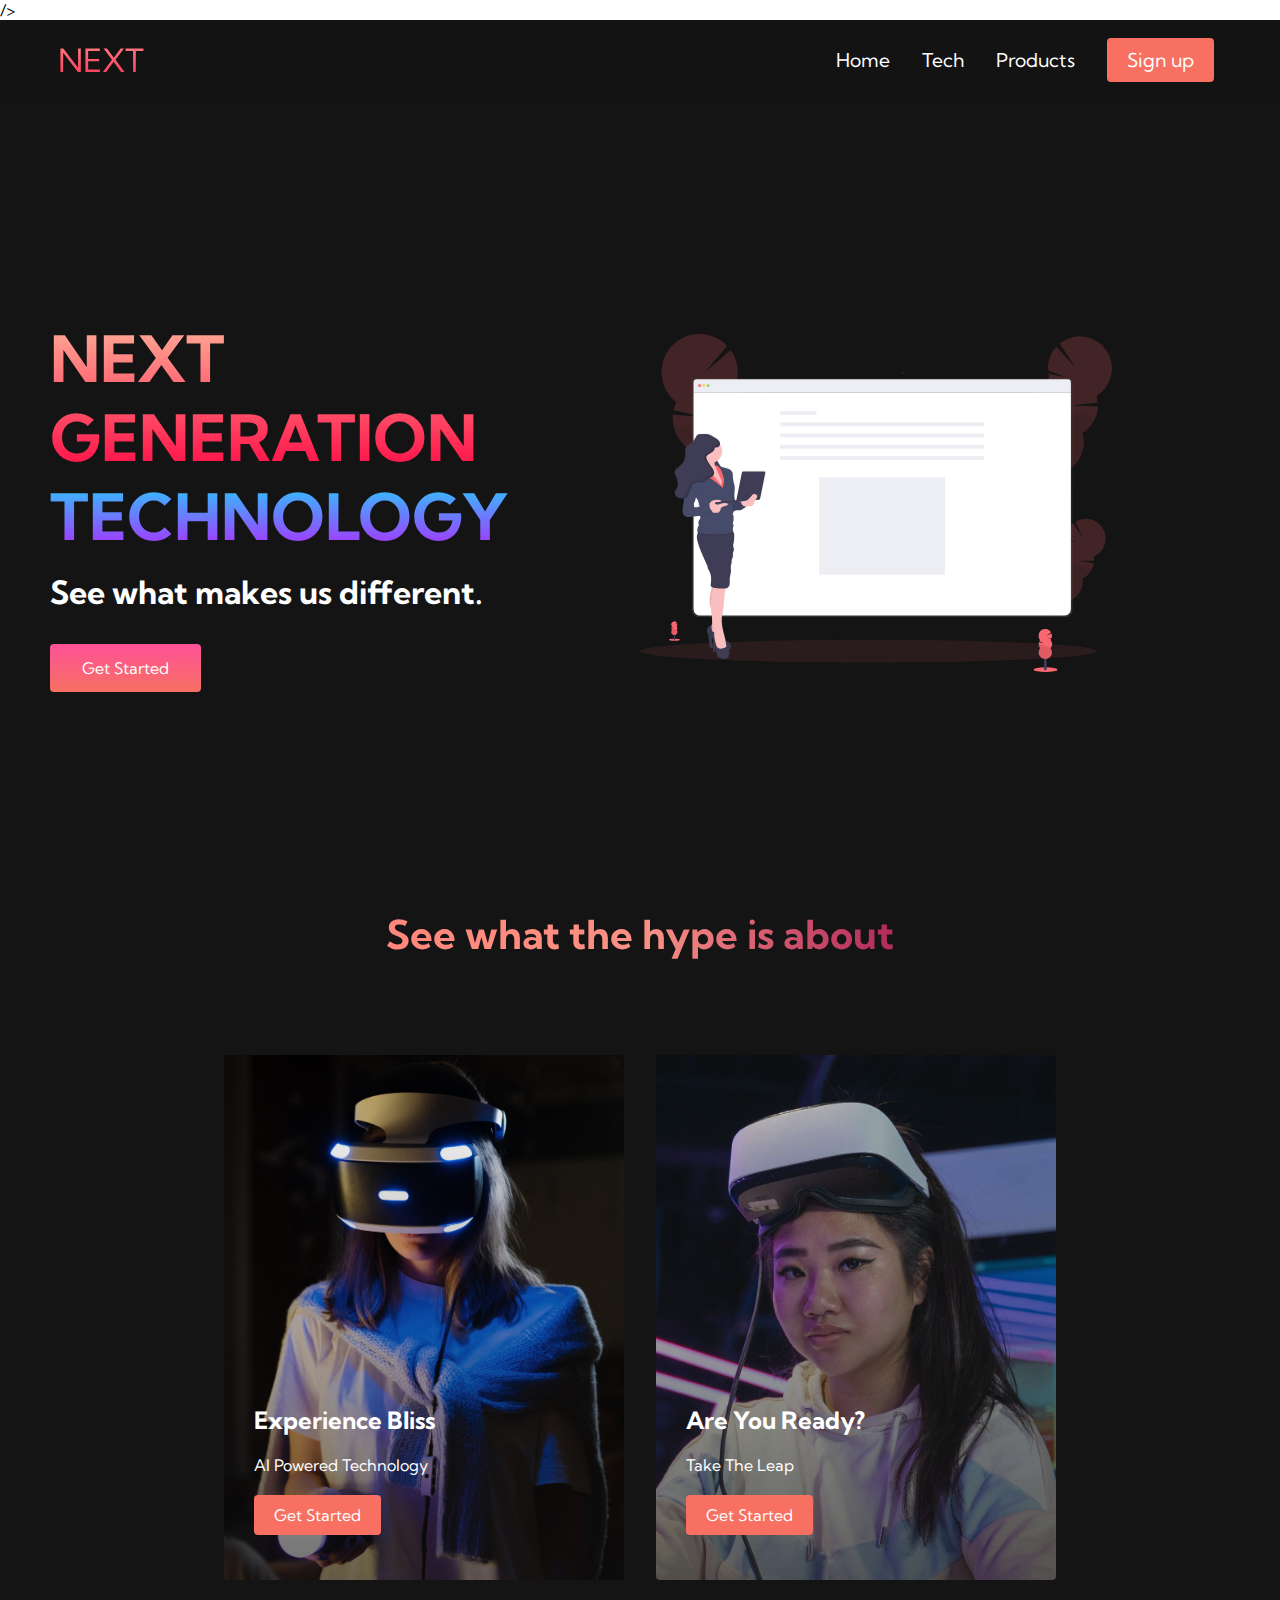
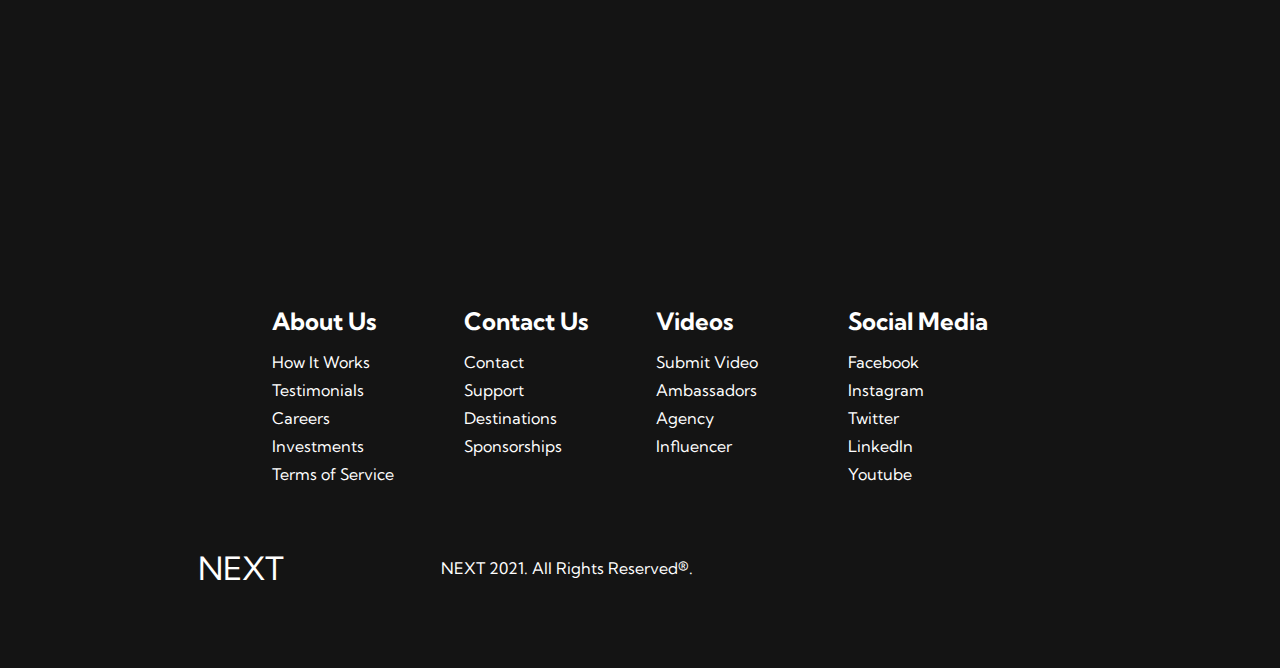
<file: index.html>
<!DOCTYPE html>
<html lang="en">
  <head>
    <meta charset="UTF-8" />
    <meta http-equiv="X-UA-Compatible" content="IE=edge" />
    <meta name="viewport" content="width=device-width, initial-scale=1.0" />
    <title>NEXT Website</title>
    <link rel="stylesheet" href="styles.css" />
    <link
      rel="stylesheet"
      href="https://use.fontawesome.com/releases/v5.15.2/css/all.css"
      integrity="sha384-vSIIfh2YWi9wW0r9iZe7RJPrKwp6bG+s9QZMoITbCckVJqGCCRhc+ccxNcdpHuYu"
      crossorigin="anonymous"
      <link
      rel="preconnect"
      href="https://fonts.gstatic.com"
    />
    <link
      href="https://fonts.googleapis.com/css2?family=Kumbh+Sans:wght@400;700&display=swap"
      rel="stylesheet"
    />

    />
  </head>
  <body>
    <!-- NavBar Section -->
    <nav class="navbar">
      <div class="navbar__container">
        <a href="/" id="navbar__logo"> <i class="fas fa-gem"></i> NEXT</a>
        <div class="navbar__toggle" id="mobile-menu">
          <span class="bar"></span>
          <span class="bar"></span>
          <span class="bar"></span>
        </div>
        <ul class="navbar__menu">
          <li class="navbar__item">
            <a href="/" class="navbar__links"> Home </a>
          </li>
          <li class="navbar__item">
            <a href="/tech.html" class="navbar__links"> Tech </a>
          </li>
          <li class="navbar__item">
            <a href="/products.html" class="navbar__links"> Products </a>
          </li>
          <li class="navbar__btn">
            <a href="/" class="button"> Sign up </a>
          </li>
        </ul>
      </div>
    </nav>

    <!-- Hero Section -->
    <div class="main">
      <div class="main__container">
        <div class="main__content">
          <h1>NEXT GENERATION</h1>
          <h2>TECHNOLOGY</h2>
          <p>See what makes us different.</p>
          <button class="main__btn"><a href="/">Get Started </a></button>
        </div>
        <div class="main__image--container">
          <img src="images/pic1.svg" alt="pic" id="main__img" />
        </div>
      </div>
    </div>

    <!-- Services -->
    <div class="services">
      <h1>See what the hype is about</h1>
      <div class="services__container">
        <div class="services__card">
          <h2>Experience Bliss</h2>
          <p>AI Powered Technology</p>
          <button>Get Started</button>
        </div>
        <div class="services__card">
          <h2>Are You Ready?</h2>
          <p>Take The Leap</p>
          <button>Get Started</button>
        </div>
      </div>
    </div>

    <!-- Footer Section -->
    <div class="footer__container">
      <div class="footer__links">
        <div class="footer__link--wrapper">
          <div class="footer__link--items">
            <h2>About Us</h2>
            <a href="/sign__up">How It Works</a>
            <a href="/">Testimonials</a>
            <a href="/">Careers</a>
            <a href="/">Investments</a>
            <a href="/">Terms of Service</a>
          </div>
          <div class="footer__link--items">
            <h2>Contact Us</h2>
            <a href="/">Contact</a>
            <a href="/">Support</a>
            <a href="/">Destinations</a>
            <a href="/">Sponsorships</a>
          </div>
        </div>
        <div class="footer__link--wrapper">
          <div class="footer__link--items">
            <h2>Videos</h2>
            <a href="/">Submit Video</a>
            <a href="/">Ambassadors</a>
            <a href="/">Agency</a>
            <a href="/">Influencer</a>
          </div>
          <div class="footer__link--items">
            <h2>Social Media</h2>
            <a href="/">Facebook</a>
            <a href="/">Instagram</a>
            <a href="/">Twitter</a>
            <a href="/">LinkedIn</a>
            <a href="/">Youtube</a>
          </div>
        </div>
      </div>
      <div class="social__media">
        <div class="social__media--wrap">
          <div class="footer__logo">
            <a href="/" id="footer__logo"><i class="fas fa-gem"></i>NEXT</a>
          </div>
          <p class="website__rights">NEXT 2021. All Rights Reserved®.</p>
          <div class="social__icons">
            <a href="/" class="social__icon--link" target="_blank"><i class="fab fa-facebook"></i></a>
            <a href="/" class="social__icon--link" target="_blank"><i class="fab fa-instagram"></i></a>
            <a href="/" class="social__icon--link" target="_blank"><i class="fab fa-twitter"></i></a>
            <a href="/" class="social__icon--link" target="_blank"><i class="fab fa-linkedin"></i></a>
            <a href="/" class="social__icon--link" target="_blank"><i class="fab fa-youtube"></i></a>
            </div>
          </div>
        </div>
      </div>
    </div>

    <script src="app.js"></script>
  </body>
</html>
</file>
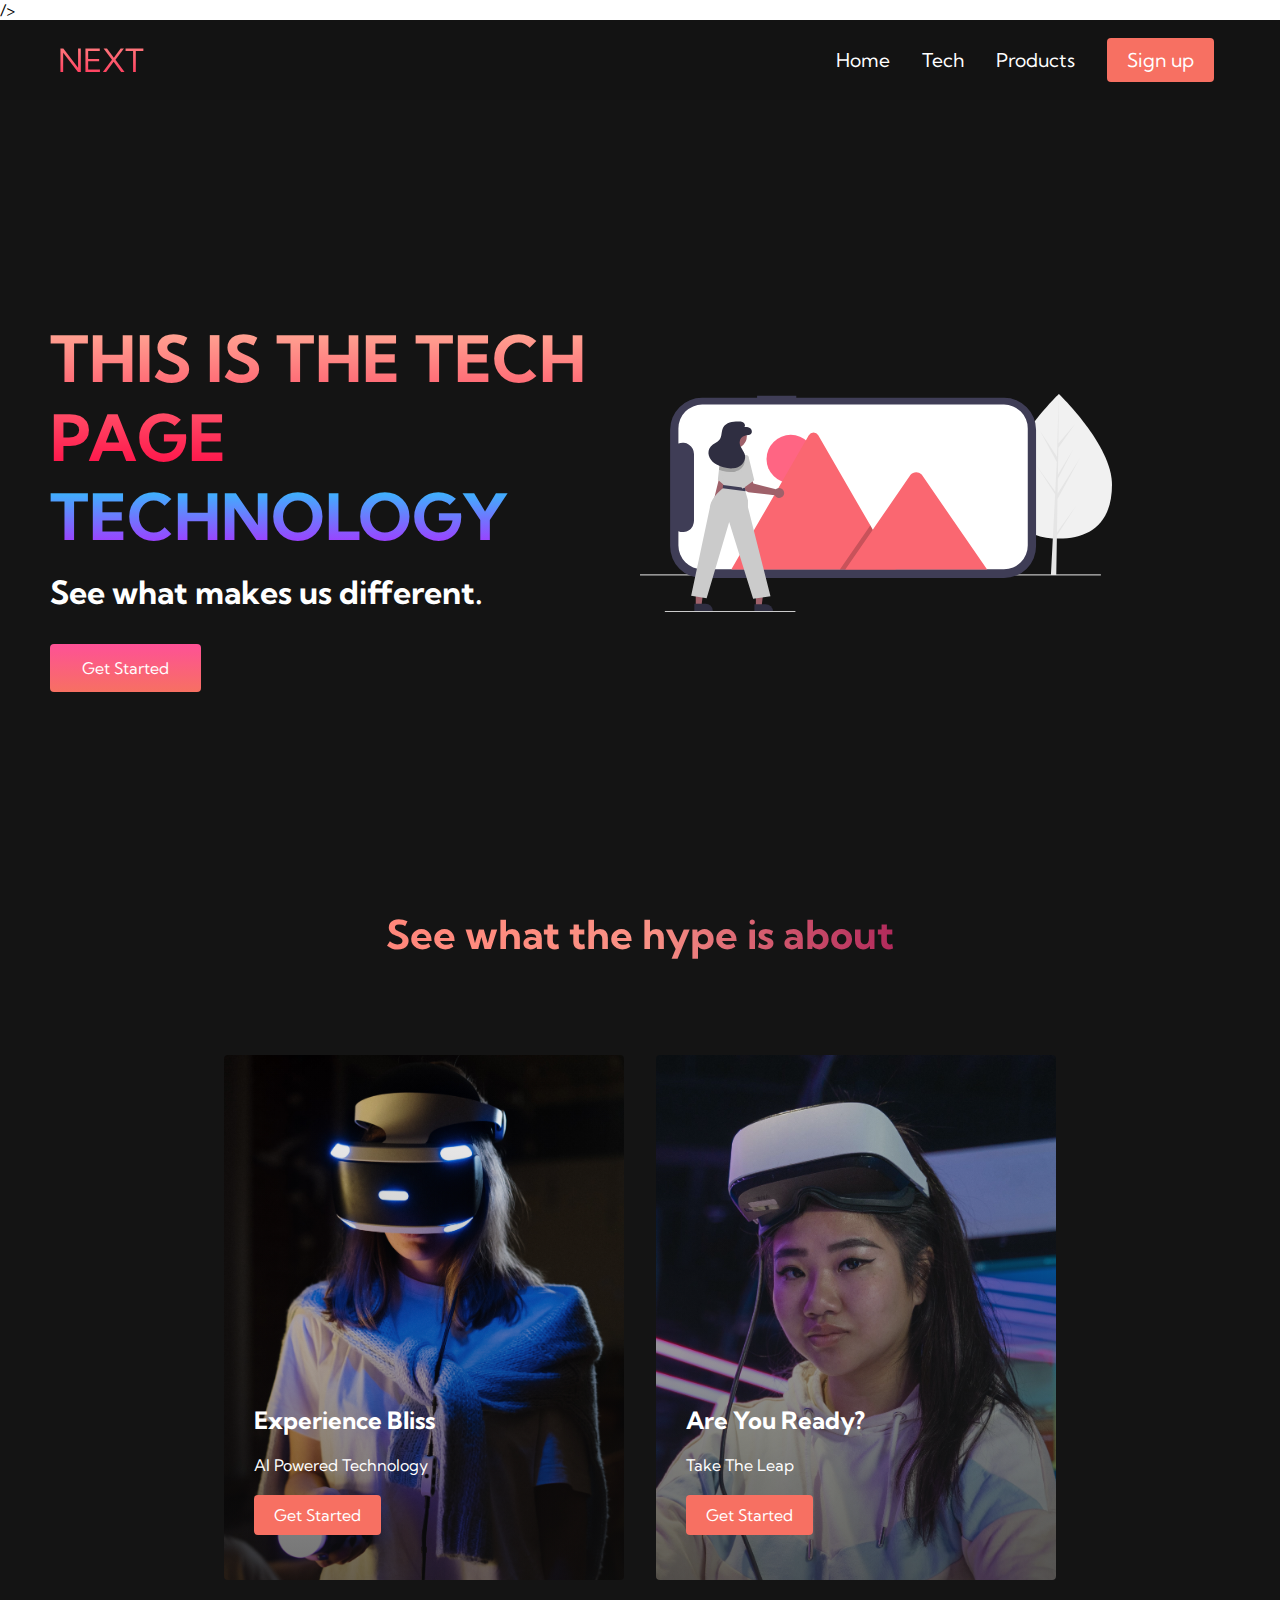
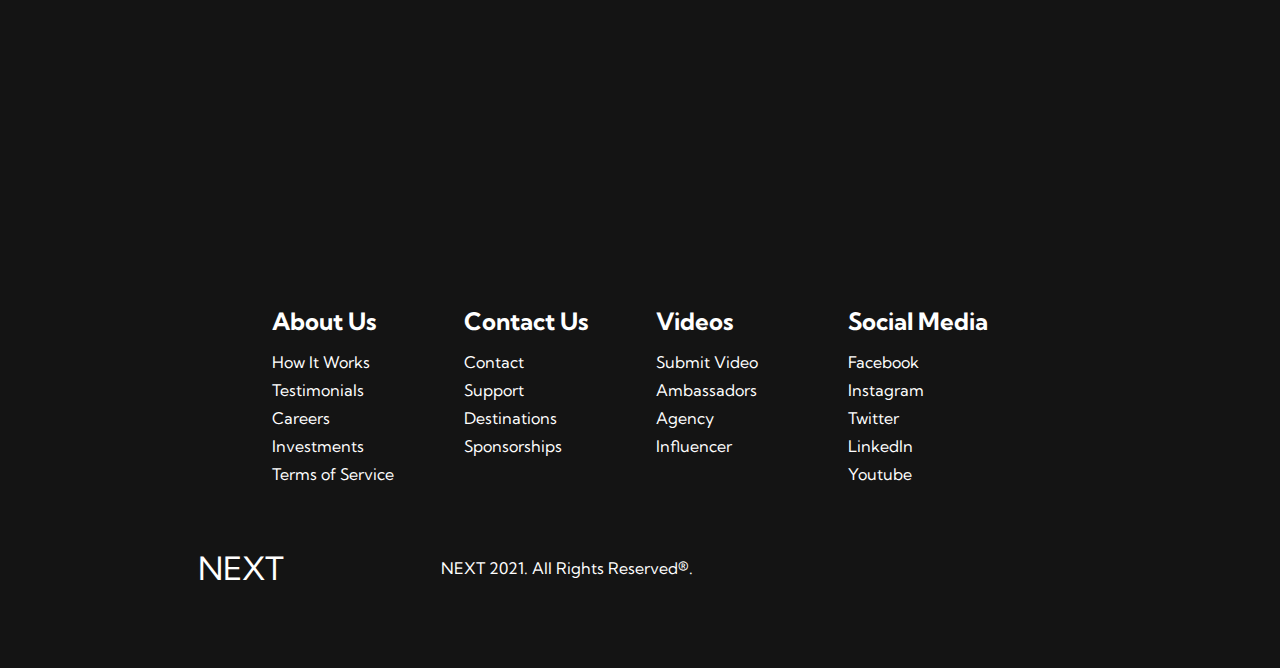
<file: tech.html>
<!DOCTYPE html>
<html lang="en">
  <head>
    <meta charset="UTF-8" />
    <meta http-equiv="X-UA-Compatible" content="IE=edge" />
    <meta name="viewport" content="width=device-width, initial-scale=1.0" />
    <title>NEXT Website</title>
    <link rel="stylesheet" href="styles.css" />
    <link
      rel="stylesheet"
      href="https://use.fontawesome.com/releases/v5.15.2/css/all.css"
      integrity="sha384-vSIIfh2YWi9wW0r9iZe7RJPrKwp6bG+s9QZMoITbCckVJqGCCRhc+ccxNcdpHuYu"
      crossorigin="anonymous"
      <link
      rel="preconnect"
      href="https://fonts.gstatic.com"
    />
    <link
      href="https://fonts.googleapis.com/css2?family=Kumbh+Sans:wght@400;700&display=swap"
      rel="stylesheet"
    />

    />
  </head>
  <body>
    <!-- NavBar Section -->
    <nav class="navbar">
      <div class="navbar__container">
        <a href="/" id="navbar__logo"> <i class="fas fa-gem"></i> NEXT</a>
        <div class="navbar__toggle" id="mobile-menu">
          <span class="bar"></span>
          <span class="bar"></span>
          <span class="bar"></span>
        </div>
        <ul class="navbar__menu">
          <li class="navbar__item">
            <a href="/" class="navbar__links"> Home </a>
          </li>
          <li class="navbar__item">
            <a href="/tech.html" class="navbar__links"> Tech </a>
          </li>
          <li class="navbar__item">
            <a href="/products.html" class="navbar__links"> Products </a>
          </li>
          <li class="navbar__btn">
            <a href="/" class="button"> Sign up </a>
          </li>
        </ul>
      </div>
    </nav>

    <!-- Hero Section -->
    <div class="main">
      <div class="main__container">
        <div class="main__content">
          <h1>THIS IS THE TECH PAGE</h1>
          <h2>TECHNOLOGY</h2>
          <p>See what makes us different.</p>
          <button class="main__btn"><a href="/">Get Started </a></button>
        </div>
        <div class="main__image--container">
          <img src="images/pic2.svg" alt="pic2.svg" id="main__img" />
        </div>
      </div>
    </div>

    <!-- Services -->
    <div class="services">
      <h1>See what the hype is about</h1>
      <div class="services__container">
        <div class="services__card">
          <h2>Experience Bliss</h2>
          <p>AI Powered Technology</p>
          <button>Get Started</button>
        </div>
        <div class="services__card">
          <h2>Are You Ready?</h2>
          <p>Take The Leap</p>
          <button>Get Started</button>
        </div>
      </div>
    </div>

    <!-- Footer Section -->
    <div class="footer__container">
      <div class="footer__links">
        <div class="footer__link--wrapper">
          <div class="footer__link--items">
            <h2>About Us</h2>
            <a href="/sign__up">How It Works</a>
            <a href="/">Testimonials</a>
            <a href="/">Careers</a>
            <a href="/">Investments</a>
            <a href="/">Terms of Service</a>
          </div>
          <div class="footer__link--items">
            <h2>Contact Us</h2>
            <a href="/">Contact</a>
            <a href="/">Support</a>
            <a href="/">Destinations</a>
            <a href="/">Sponsorships</a>
          </div>
        </div>
        <div class="footer__link--wrapper">
          <div class="footer__link--items">
            <h2>Videos</h2>
            <a href="/">Submit Video</a>
            <a href="/">Ambassadors</a>
            <a href="/">Agency</a>
            <a href="/">Influencer</a>
          </div>
          <div class="footer__link--items">
            <h2>Social Media</h2>
            <a href="/">Facebook</a>
            <a href="/">Instagram</a>
            <a href="/">Twitter</a>
            <a href="/">LinkedIn</a>
            <a href="/">Youtube</a>
          </div>
        </div>
      </div>
      <div class="social__media">
        <div class="social__media--wrap">
          <div class="footer__logo">
            <a href="/" id="footer__logo"><i class="fas fa-gem"></i>NEXT</a>
          </div>
          <p class="website__rights">NEXT 2021. All Rights Reserved®.</p>
          <div class="social__icons">
            <a href="/" class="social__icon--link" target="_blank"><i class="fab fa-facebook"></i></a>
            <a href="/" class="social__icon--link" target="_blank"><i class="fab fa-instagram"></i></a>
            <a href="/" class="social__icon--link" target="_blank"><i class="fab fa-twitter"></i></a>
            <a href="/" class="social__icon--link" target="_blank"><i class="fab fa-linkedin"></i></a>
            <a href="/" class="social__icon--link" target="_blank"><i class="fab fa-youtube"></i></a>
            </div>
          </div>
        </div>
      </div>
    </div>

    <script src="app.js"></script>
  </body>
</html>
</file>
<file: styles.css>
* {
  box-sizing: border-box;
  margin: 0;
  padding: 0;
  font-family: "Kumbh Sans", sans-serif;
}

.navbar {
  background: #131313;
  height: 80px;
  display: flex;
  justify-content: center;
  align-items: center;
  font-size: 1.2rem;
  position: sticky;
  top: 0;
  z-index: 999;
}

.navbar__container {
  display: flex;
  justify-content: space-between;
  height: 80px;
  z-index: 1;
  width: 100%;
  max-width: 1300px;
  margin: 0 auto;
  padding: 0 50px;
}

#navbar__logo {
  background-color: #ff8177;
  background-image: linear-gradient(to top, #ff0844 0%, #ffb199 100%);
  background-size: 100%;
  -webkit-background-clip: text;
  -moz-background-clip: text;
  -webkit-text-fill-color: transparent;
  -moz-text-fill-color: transparent;
  display: flex;
  align-items: center;
  cursor: pointer;
  text-decoration: none;
  font-size: 2rem;
}

.fa-gem {
  margin-right: 0.5rem;
}

.navbar__menu {
  display: flex;
  align-items: center;
  list-style: none;
  text-align: center;
}

.navbar__item {
  height: 80px;
}

.navbar__links {
  color: #fff;
  display: flex;
  align-items: center;
  justify-content: center;
  text-decoration: none;
  padding: 0 1rem;
  height: 100%;
}

.navbar__btn {
  display: flex;
  justify-content: center;
  align-items: center;
  padding: 0 1rem;
  width: 100%;
}

.button {
  display: flex;
  justify-content: center;
  align-items: center;
  text-decoration: none;
  padding: 10px 20px;
  height: 100%;
  width: 100%;
  border: none;
  outline: none;
  border-radius: 4px;
  background: #f77062;
  color: #fff;
}

.button:hover {
  background: #4837ff;
  transition: all 0.3s ease;
}

.navbar__links:hover {
  color: #f77062;
  transition: all 0.3s ease;
}

@media screen and (max-width: 960px) {
  .navbar__container {
    display: flex;
    justify-content: space-between;
    height: 80px;
    z-index: 1;
    width: 100%;
    max-width: 1300px;
    padding: 0;
  }

  .navbar__menu {
    display: grid;
    grid-template-columns: auto;
    margin: 0;
    width: 100%;
    position: absolute;
    top: -1000px;
    opacity: 0;
    transition: all 0.5s ease;
    height: 50vh;
    z-index: -1;
    background: #131313;
  }

  .navbar__menu.active {
    background: #131313;
    top: 100%;
    opacity: 1;
    transition: all 0.5s ease;
    z-index: 99;
    height: 50vh;
    font-size: 1.6rem;
  }

  #navbar__logo {
    padding: 25px;
  }

  .navbar__toggle .bar {
    width: 25px;
    height: 3px;
    margin: 5px auto;
    transition: all 0.3s ease-in-out;
    background: #fff;
    display: block;
    cursor: pointer;
  }

  .navbar__item {
    width: 100%;
  }

  .navbar__links {
    text-align: center;
    padding: 2rem;
    width: 100%;
    display: table;
  }

  #mobile-menu {
    position: absolute;
    top: 20%;
    right: 5%;
    transform: translate(5%, 20%);
  }

  .navbar__btn {
    padding-bottom: 2rem;
  }

  .button {
    display: flex;
    justify-content: center;
    align-items: center;
    width: 80%;
    height: 80px;
    margin: 0;
  }

  .navbar__toggle .bar {
    display: block;
    cursor: pointer;
  }

  #mobile-menu.is-active .bar:nth-child(2) {
    opacity: 0;
  }

  #mobile-menu.is-active .bar:nth-child(1) {
    transform: translateY(8px) rotate(45deg);
  }

  #mobile-menu.is-active .bar:nth-child(3) {
    transform: translateY(-8px) rotate(-45deg);
  }
}

/* Hero Section CSS */
.main {
  background-color: #141414;
}

.main__container {
  display: grid;
  grid-template-columns: 1fr 1fr;
  align-items: center;
  justify-self: center;
  margin: 0 auto;
  height: 90vh;
  background-colour: #14141414;
  z-index: 1;
  width: 100%;
  max-width: 1300px;
  padding: 0 50px;
}

.main__content h1 {
  font-size: 4rem;
  background-color: #ff8177;
  background-image: linear-gradient(to top, #ff0844 0%, #ffb199 100%);
  background-size: 100%;
  -webkit-background-clip: text;
  -moz-background-clip: 100%;
  -webkit-text-fill-color: transparent;
  -moz-text-fill-color: transparent;
}

.main__content h2 {
  font-size: 4rem;
  background-color: #ff8177;
  background-image: linear-gradient(to top, #b721ff 0%, #21d4fd 100%);
  background-size: 100%;
  -webkit-background-clip: text;
  -moz-background-clip: 100%;
  -webkit-text-fill-color: transparent;
  -moz-text-fill-color: transparent;
}

.main__content p {
  margin-top: 1rem;
  font-size: 2rem;
  font-weight: 700;
  color: #fff;
}

.main__btn {
  font-size: 1rem;
  background-image: linear-gradient(to top, #f77062 0%, #fe5196 100%);
  padding: 14px 32px;
  border: none;
  border-radius: 4px;
  color: #fff;
  margin-top: 2rem;
  cursor: pointer;
  position: relative;
  transition: all 0.035s;
  outline: none;
}

.main__btn a {
  position: relative;
  z-index: 2;
  color: #fff;
  text-decoration: none;
}

.main__btn:after {
  position: absolute;
  content: "";
  top: 0;
  left: 0;
  width: 0;
  height: 100%;
  background: #4837ff;
  transition: all 0.35s;
  border-radius: 4px;
}

.main__btn:hover {
  color: #fff;
}

.main__btn:hover:after {
  width: 100%;
}

.main__img--container {
  text-align: center;
}

#main__img {
  height: 80%;
  width: 80%;
}

/* Mobile Responsive */
@media screen and (max-width: 768px) {
  .main__container {
    display: grid;
    grid-template-columns: auto;
    align-items: center;
    justify-self: center;
    width: 100%;
    margin: 0 auto;
    height: 90vh;
  }
  .main__content {
    text-align: center;
    marig-bottom: 4rem;
  }

  .main__content h1 {
    font-size: 2.5rem;
    margin-top: 2rem;
  }
  .main__content h2 {
    font-size: 3rem;
  }

  .main__content p {
    margin-top: 1rem;
    font-size: 1.5 rem;
  }
}

@media screen and (max-width: 480px) {
  .main__content h1 {
    font-size: 2rem;
    margin-top: 3rem;
  }

  .main__content h2 {
    font-size: 2rem;
  }

  .main__content p {
    margin-top: 2rem;
    font-size: 1.5rem;
  }

  .main__btn {
    padding: 12px 36px;
    margin: 2.5rem 0;
  }
}

/* Services Section CSS */
.services {
  background: #141414;
  display: flex;
  flex-direction: column;
  align-items: center;
  height: 100vh;
}

.services h1 {
  background-color: #ff8177;
  background-image: linear-gradient(
    to right,
    #ff8177 0%,
    #ff867a 0%,
    #ff8c7f 21%,
    #f99185 52%,
    #cf556c 78%,
    #b12a5b 100%
  );
  background-size: 100%;
  margin-bottom: 5rem;
  font-size: 2.5rem;
  -webkit-background-clip: text;
  -moz-background-clip: 100%;
  -webkit-text-fill-color: transparent;
  -moz-text-fill-color: transparent;
}

.services__container {
  display: flex;
  justify-self: center;
  flex-wrap: wrap;
}

.services__card {
  margin: 1rem;
  height: 525px;
  width: 400px;
  border-radius: 4px;
  background-image: linear-gradient(
      to bottom,
      rgba(0, 0, 0, 0) 0%,
      rgba(17, 17, 17, 0.6) 100%
    ),
    url("/images/pic6.jpg");
  background-size: cover;
  position: relative;
  color: #fff;
}

.services__card:nth-child(2) {
  margin: 1rem;
  height: 525px;
  width: 400px;
  border-radius: 4px;
  background-image: linear-gradient(
      to bottom,
      rgba(0, 0, 0, 0) 0%,
      rgba(17, 17, 17, 0.6) 100%
    ),
    url("/images/pic7.jpg");
  background-size: cover;
  position: relative;
  color: #fff;
}

.services__card h2 {
  position: absolute;
  top: 350px;
  left: 30px;
}

.services__card p {
  position: absolute;
  top: 400px;
  left: 30px;
}

.services__card button {
  color: #fff;
  padding: 10px 20px;
  border: none;
  outline: none;
  border-radius: 4px;
  background: #f77062;
  position: absolute;
  top: 440px;
  left: 30px;
  font-size: 1rem;
  cursor: pointer;
}

.services__card:hover {
  transform: scale(1.075);
  transition: 0.235s ease-in;
  cursor: pointer;
}

@media screen and (max-width: 968px) {
  .services {
    height: 1600px;
  }

  .services h1 {
    font-size: 2rem;
    margin-top: 12rem;
  }
}

@media screen and (max-width: 480px) {
  .services {
    height: 1400px;
  }

  .services h1 {
    font-size: 1.2 rem;
  }

  .services__card {
    width: 300px;
  }
}

/* Footer CSS */
.footer__container {
  background-color: #141414;
  padding: 5rem 0;
  display: flex;
  flex-direction: column;
  justify-content: center;
  align-items: center;
}

#footer__logo {
  color: #fff;
  display: flex;
  align-items: center;
  cursor: pointer;
  text-decoration: none;
  font-size: 2rem;
}

.footer__links {
  width: 100%;
  max-width: 1000px;
  display: flex;
  justify-content: center;
}

.footer__link--wrapper {
  display: flex;
}

.footer__link--items {
  display: flex;
  flex-direction: column;
  align-items: flex-start;
  margin: 16px;
  text-align: left;
  width: 160px;
  box-sizing: border-box;
}

.footer__link--items h2 {
  margin-bottom: 16px;
}

.footer__link--items > h2 {
  color: #fff;
}

.footer__link--items a {
  color: #fff;
  text-decoration: none;
  margin-bottom: 0.5rem;
}

.footer__link--items a:hover {
  color: #e9e9e9;
  transition: 0.3s ease-out;
}

/* Social Icons */

.social__icon--link {
  color: #fff;
  font-size: 24px;
}

.social__media {
  max-width: 1000px;
  width: 100%;
}

.social__media--wrap {
  display: flex;
  justify-content: space-between;
  align-items: center;
  width: 90%;
  max-width: 1000px;
  margin: 40px auto 0 auto;
}

.social__icons {
  display: flex;
  justify-content: space-between;
  align-items: center;
  width: 240px;
}

.social__logo {
  color: #fff;
  justify-self: flex-start;
  margin-left: 20px;
  cursor: pointer;
  text-decoration: none;
  font-size: 2rem;
  display: flex;
  align-items: center;
  margin-bottom: 16px;
}

.website__rights {
  color: #fff;
}

@media screen and (max-width: 820px) {
  .footer__links {
    padding-top: 2rem;
  }

  #footer__logo {
    margin-bottom: 2rem;
  }

  .website__rights {
    margin-bottom: 2rem;
  }

  .footer__link--wrapper {
    flex-direction: column;
  }

  .social__media--wrap {
    flex-direction: column;
  }
}

@media screen and (max-width: 480px) {
  .footer__links--items {
    margin: 0;
    padding: 10px;
    width: 100%;
  }

}
</file>
